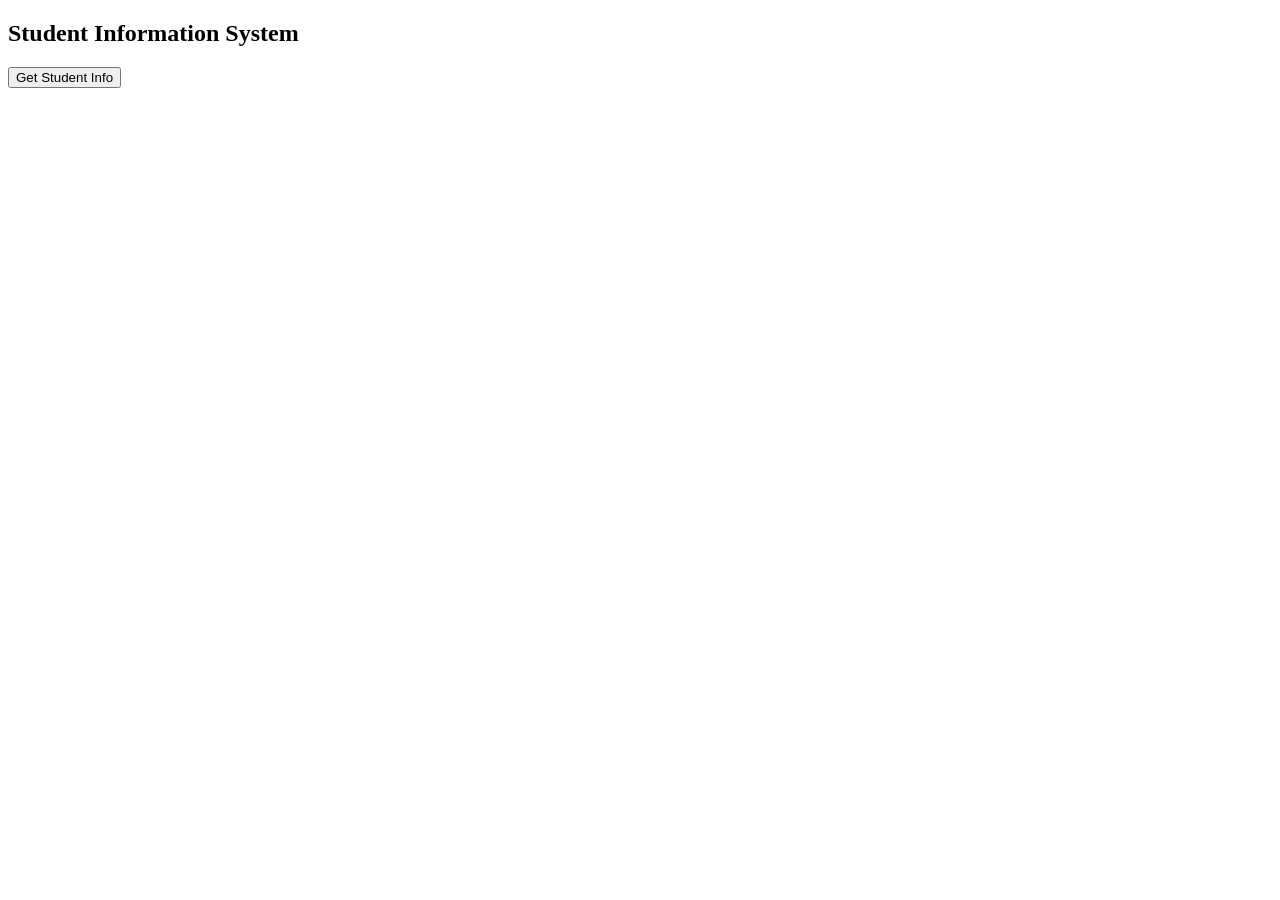
<file: Task4/index.html>
<!DOCTYPE html>
<html>
<head>
    <title>Student AJAX Project</title>
</head>
<body>

<h2>Student Information System</h2>

<button onclick="loadData()">Get Student Info</button>

<div id="result"></div>

<script src="script.js"></script>

</body>
</html>
</file>
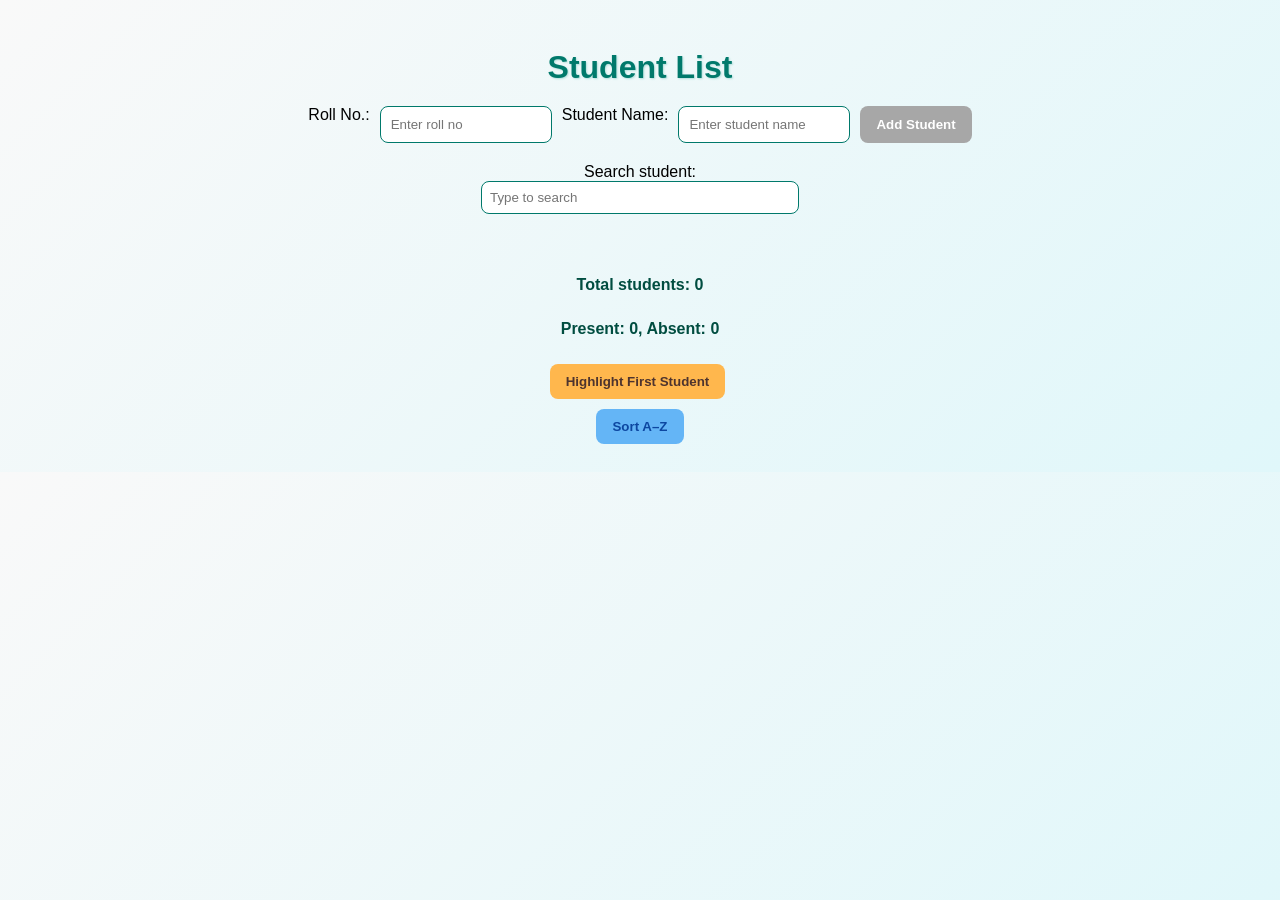
<file: jsDom.html>
<!DOCTYPE html>
<html lang="en">
<head>
<meta charset="UTF-8">
<title>Student List DOM Practice</title>
<link rel="stylesheet" href="jsDom.css">
</head>
<body>
<h1>Student List</h1>

<!-- Student Form -->
<form id="student-form">
  <label for="student-roll">Roll No.:</label>
  <input type="text" id="student-roll" placeholder="Enter roll no">
  <label for="student-name">Student Name:</label>
  <input type="text" id="student-name" placeholder="Enter student name">
  <button type="submit" id="add-btn" disabled>Add Student</button>
</form>

<!-- Search -->
<label for="search-student">Search student:</label>
<input type="text" id="search-student" placeholder="Type to search">

<!-- Student List -->
<ul id="student-list">
  <!-- New students will be added here -->
</ul>

<!-- Total and Attendance -->
<p id="total-students">Total students: 0</p>
<p id="attendance">Present: 0, Absent: 0</p>

<!-- Action Buttons -->
<button id="highlight-first">Highlight First Student</button>
<button id="sort-az">Sort A–Z</button>

<!-- JS file -->
<script src="JsDom.js"></script>
</body>
</html>
</file>
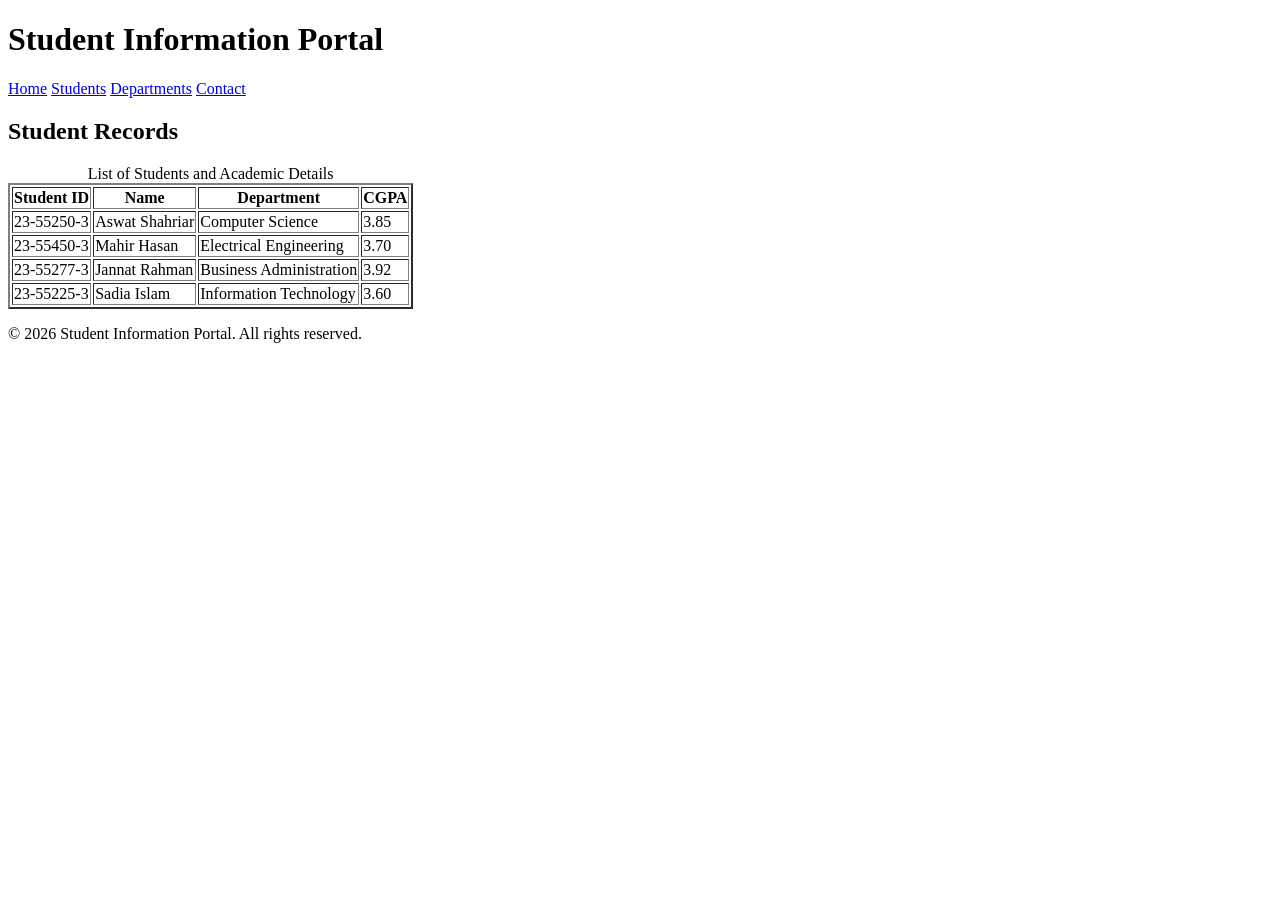
<file: Labtask3.html>
<!DOCTYPE html>
<html lang="en">
<head>
    <meta charset="UTF-8">
    <title>Tables and Semantic HTML5</title>
</head>
<body>

    <header>
        <h1>Student Information Portal</h1>
    </header>

    <nav>
        <a href="#">Home</a> 
        <a href="#">Students</a> 
        <a href="#">Departments</a> 
        <a href="#">Contact</a>
    </nav>

    <main>

        <section>
            <h2>Student Records</h2>

            <table border="2">
                <caption>List of Students and Academic Details</caption>

                <tr>
                    <th scope="col">Student ID</th>
                    <th scope="col">Name</th>
                    <th scope="col">Department</th>
                    <th scope="col">CGPA</th>
                </tr>

                <tr>
                    <td>23-55250-3</td>
                    <td>Aswat Shahriar</td>
                    <td>Computer Science</td>
                    <td>3.85</td>
                </tr>

                <tr>
                    <td>23-55450-3</td>
                    <td>Mahir Hasan</td>
                    <td>Electrical Engineering</td>
                    <td>3.70</td>
                </tr>

                <tr>
                    <td>23-55277-3</td>
                    <td>Jannat Rahman</td>
                    <td>Business Administration</td>
                    <td>3.92</td>
                </tr>

                <tr>
                    <td>23-55225-3</td>
                    <td>Sadia Islam</td>
                    <td>Information Technology</td>
                    <td>3.60</td>
                </tr>

            </table>

        </section>

    </main>

    <footer>
        <p>&copy; 2026 Student Information Portal. All rights reserved.</p>
    </footer>

</body>
</html>
</file>
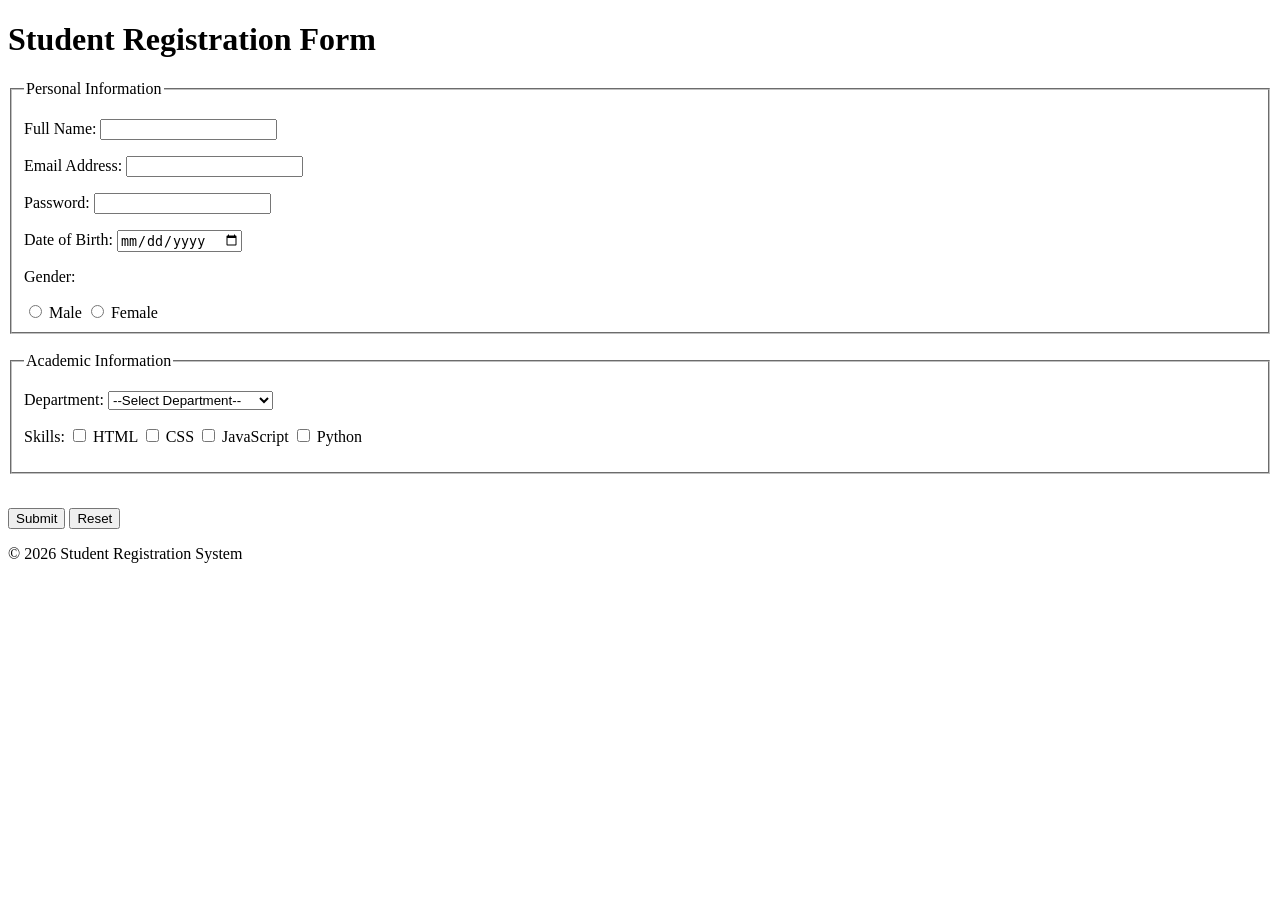
<file: Labtask4.html>
<!DOCTYPE html>
<html lang="en">
<head>
    <meta charset="UTF-8">
    <title>HTML Forms</title>
</head>
<body>

    <header>
        <h1>Student Registration Form</h1>
    </header>

    <main>

        <form action="#" method="post">


            <fieldset>
                <legend>Personal Information</legend>

                <p>
                    <label for="fullname">Full Name:</label>
                    <input type="text" id="fullname" name="fullname" required>
                </p>

                <p>
                    <label for="email">Email Address:</label>
                    <input type="email" id="email" name="email" required>
                </p>

                <p>
                    <label for="password">Password:</label>
                    <input type="password" id="password" name="password" required>
                </p>

                <p>
                    <label for="dob">Date of Birth:</label>
                    <input type="date" id="dob" name="dob">
                </p>

                <p>Gender:</p>
                
                <input type="radio" id="male" name="gender" value="male">
                <label for="male">Male</label>

                <input type="radio" id="female" name="gender" value="female">
                <label for="female">Female</label>

            </fieldset>

            <br>

            <fieldset>
                <legend>Academic Information</legend>

                <p>
                    <label for="department">Department:</label>
                    <select id="department" name="department">
                        <option value="">--Select Department--</option>
                        <option value="cse">Computer Science</option>
                        <option value="eee">Electrical Engineering</option>
                        <option value="bba">Business Administration</option>
                        <option value="it">Information Technology</option>
                    </select>
                </p>

                <p>Skills:

                <input type="checkbox" id="html" name="skills" value="html">
                <label for="html">HTML</label>

                <input type="checkbox" id="css" name="skills" value="css">
                <label for="css">CSS</label>

                <input type="checkbox" id="javascript" name="skills" value="javascript">
                <label for="javascript">JavaScript</label>

                <input type="checkbox" id="python" name="skills" value="python">
                <label for="python">Python</label>
                </p>

            </fieldset>

            <br>

            <p>
                <input type="submit" value="Submit">
                <input type="reset" value="Reset">
            </p>

        </form>

    </main>

    <footer>
        <p>&copy; 2026 Student Registration System</p>
    </footer>

</body>
</html>
</file>
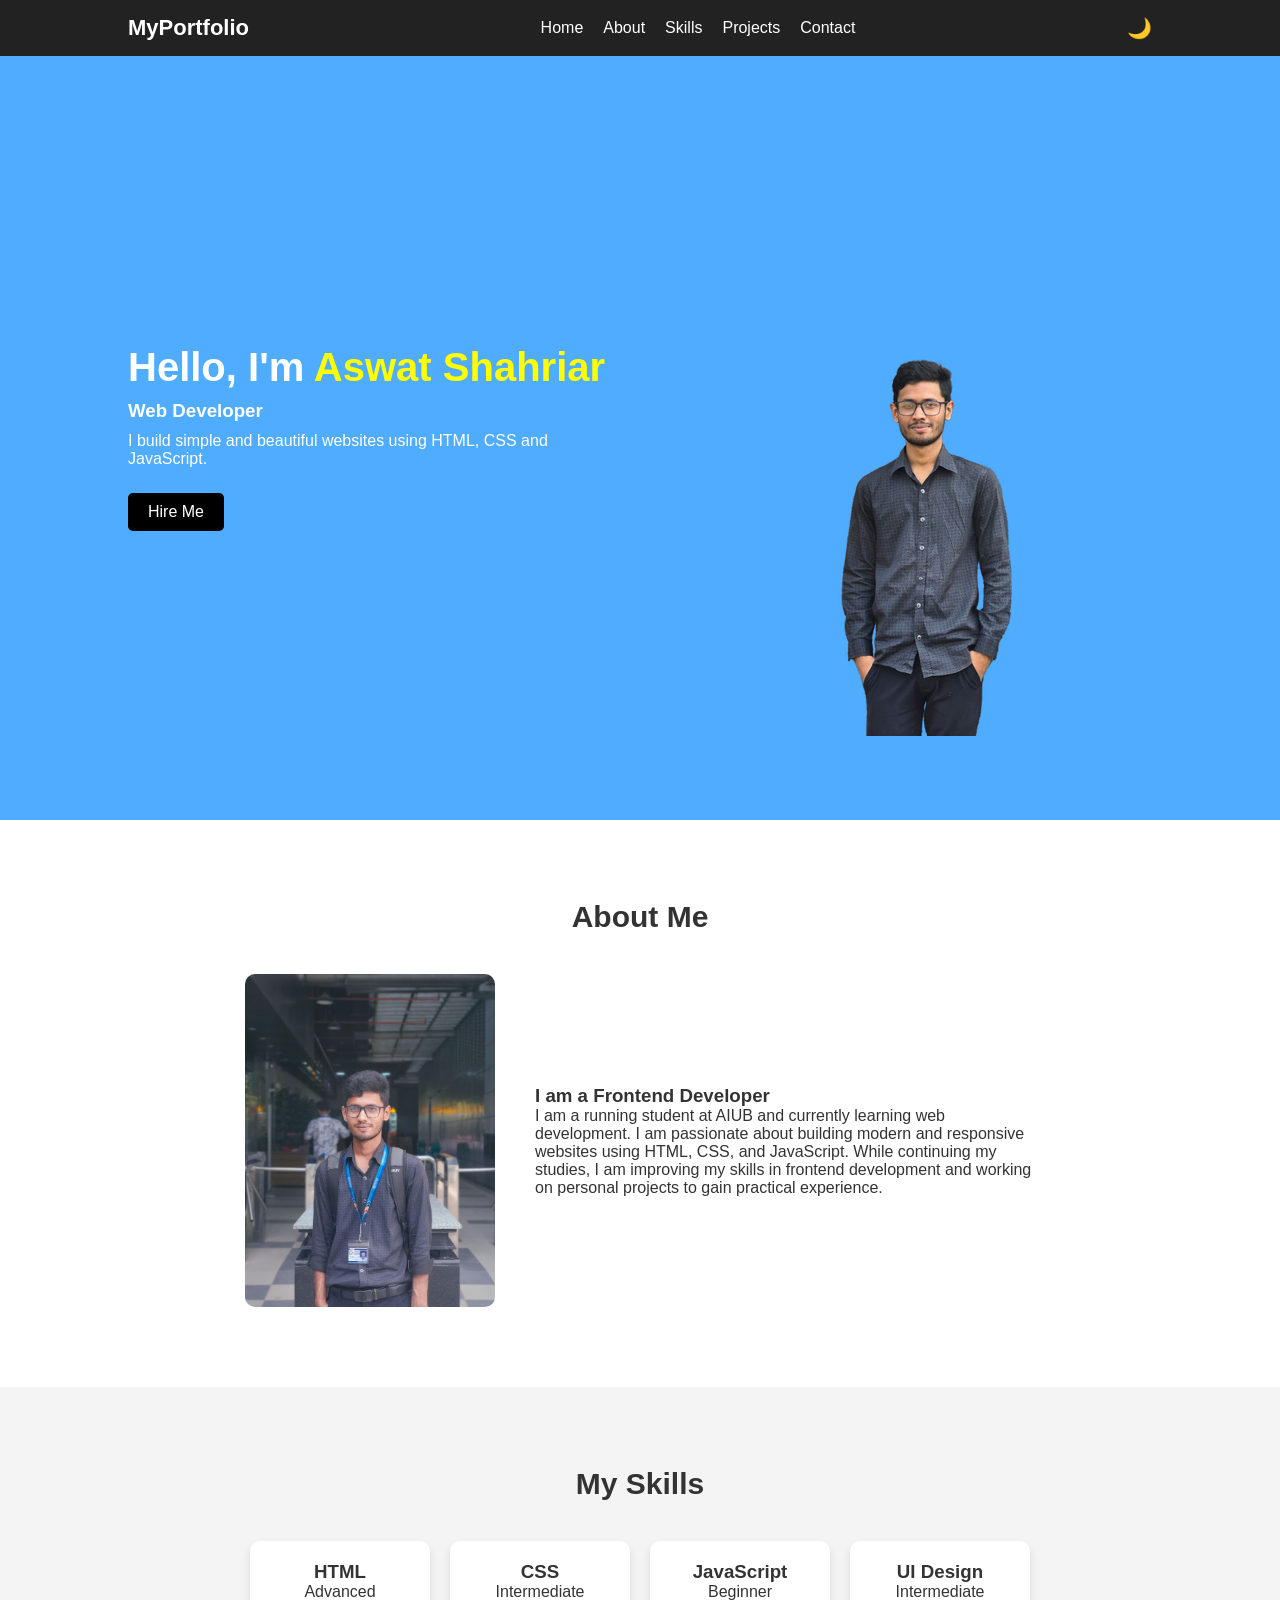
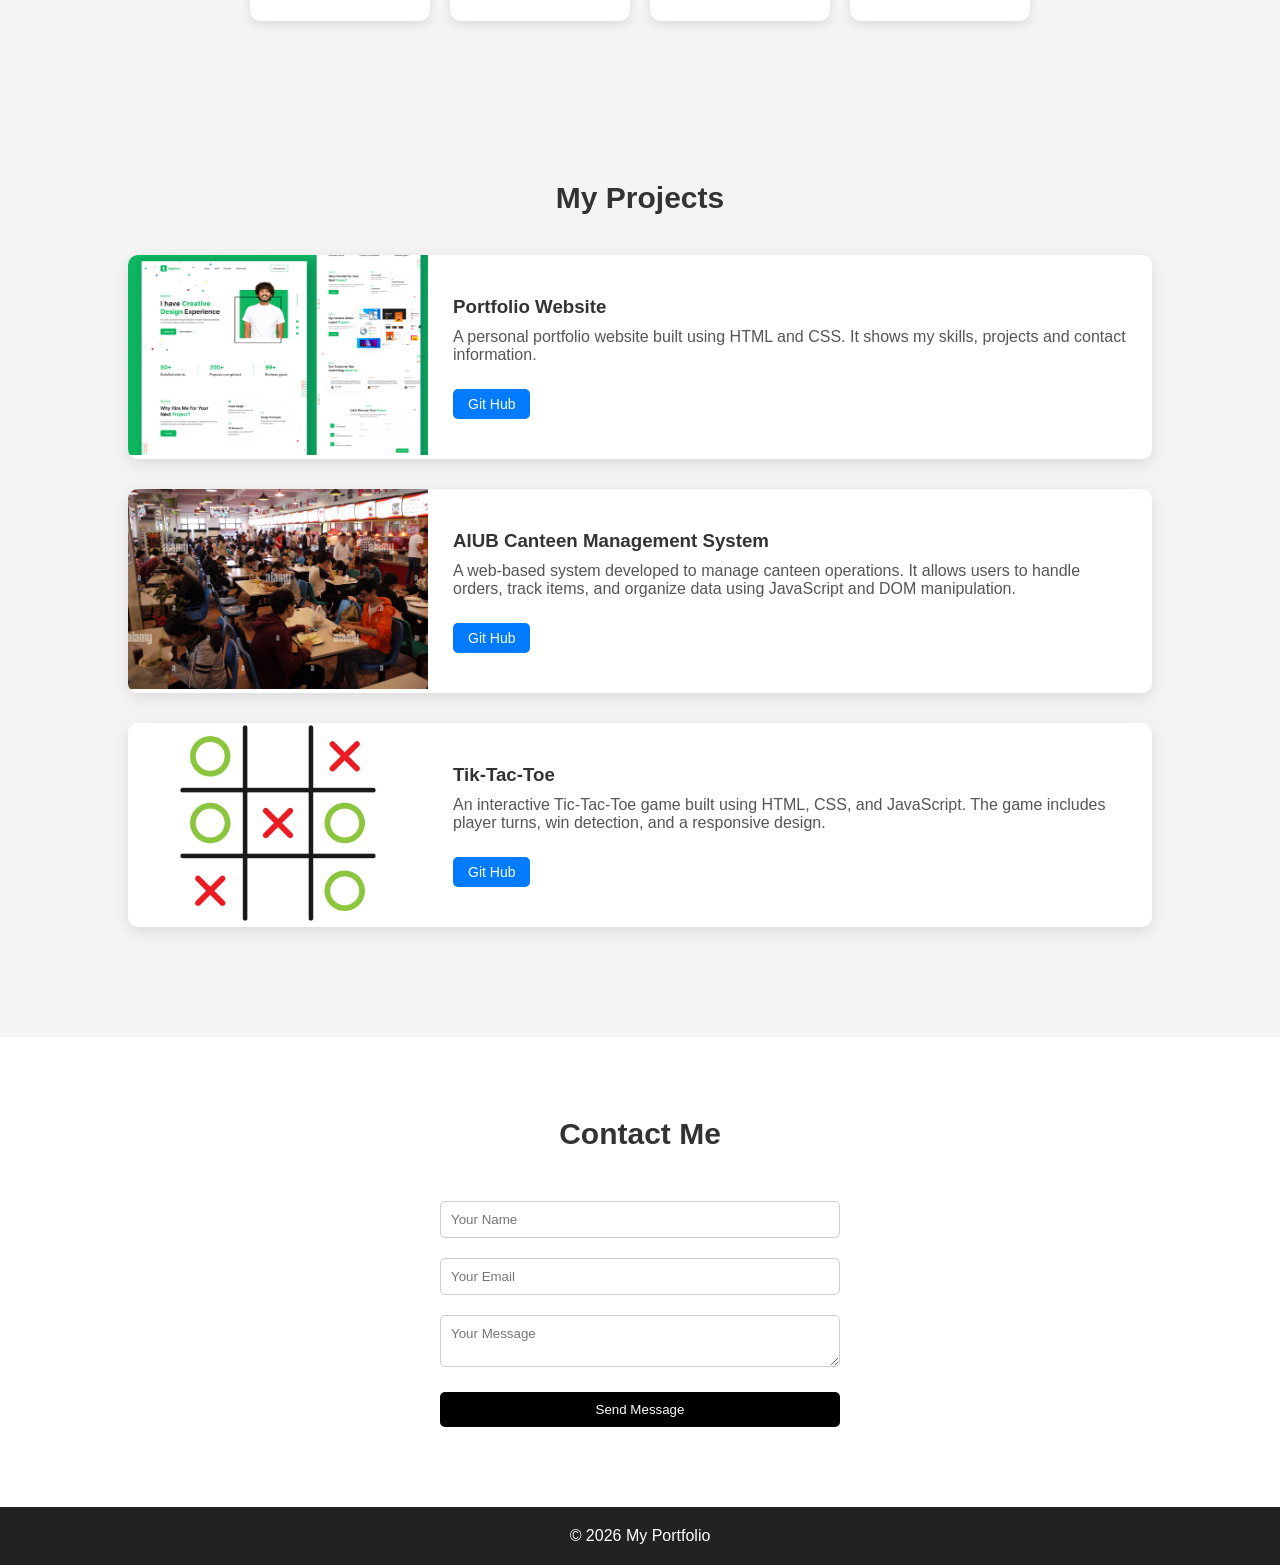
<file: porfulio.html>
<!DOCTYPE html>
<html lang="en">
<head>
<meta charset="UTF-8">
<meta name="viewport" content="width=device-width, initial-scale=1.0">

<title>My Portfolio</title>

<link rel="stylesheet" href="portfulio.css">

</head>

<body>

<!-- HEADER -->
<header>
<nav class="nav">

<h2 class="logo">MyPortfolio</h2>

<ul class="menu">
<li><a href="#home">Home</a></li>
<li><a href="#about">About</a></li>
<li><a href="#skills">Skills</a></li>
<li><a href="#projects">Projects</a></li>
<li><a href="#contact">Contact</a></li>
</ul>
<button id="darkToggle" class="dark-btn">🌙</button>
</nav>
</header>


<!-- HOME -->
<section id="home" class="home">

<div class="home-text">
<h1>Hello, I'm <span>Aswat Shahriar</span></h1>
<h3>Web Developer</h3>

<p>I build simple and beautiful websites using HTML, CSS and JavaScript.</p>

<a href="#contact" class="btn">Hire Me</a>
</div>

<div class="home-img">
<img src="profile.png" alt="profile">
</div>

</section>


<!-- ABOUT -->
<section id="about" class="about">

<h2 class="section-title">About Me</h2>

<div class="about-container">

<img src="img.jpeg" alt="about">

<div class="about-text">
<h3>I am a Frontend Developer</h3>

<p>
I am a running student at AIUB and currently learning web development.
I am passionate about building modern and responsive websites using
HTML, CSS, and JavaScript. While continuing my studies, I am improving
my skills in frontend development and working on personal projects to
gain practical experience.
</p>
</div>

</div>

</section>


<!-- SKILLS -->
<section id="skills" class="skills">

<h2 class="section-title">My Skills</h2>

<div class="skills-container">

<div class="skill">
<h3>HTML</h3>
<p>Advanced</p>
</div>

<div class="skill">
<h3>CSS</h3>
<p>Intermediate</p>
</div>

<div class="skill">
<h3>JavaScript</h3>
<p>Beginner</p>
</div>

<div class="skill">
<h3>UI Design</h3>
<p>Intermediate</p>
</div>

</div>

</section>


<section id="projects" class="projects">

<h2 class="section-title">My Projects</h2>

<div class="project">

<div class="project-img">
<img src="R (1).jpg" alt="project">
</div>

<div class="project-text">
<h3>Portfolio Website</h3>
<p>
A personal portfolio website built using HTML and CSS.
It shows my skills, projects and contact information.
</p>

<a href="#" class="btn-small">Git Hub</a>


</div>

</div>


<div class="project">

<div class="project-img">
<img src="R.jpg" alt="project">
</div>

<div class="project-text">
<h3>AIUB Canteen Management System</h3>
<p>
A web-based system developed to manage canteen operations.
It allows users to handle orders, track items, and organize data
using JavaScript and DOM manipulation.
</p>

<a href="#" class="btn-small">Git Hub</a>


</div>

</div>


<div class="project">

<div class="project-img">
<img src= "R(2).jpg" alt="project">
</div>

<div class="project-text">
<h3>Tik-Tac-Toe</h3>
<p>
An interactive Tic-Tac-Toe game built using HTML, CSS, and JavaScript.
The game includes player turns, win detection, and a responsive design.
</p>

<a href="#" class="btn-small">Git Hub</a>


</div>

</div>

</section>


<!-- CONTACT -->
<section id="contact" class="contact">

<h2 class="section-title">Contact Me</h2>

<form class="contact-form">

<input type="text" placeholder="Your Name">

<input type="email" placeholder="Your Email">

<textarea placeholder="Your Message"></textarea>

<button class="btn">Send Message</button>

</form>

</section>


<!-- FOOTER -->
<footer>

<p>© 2026 My Portfolio</p>

</footer>

<script src="portfulio.js"></script>

</body>
</html>
</file>
<file: jsDom.css>
/* General body style */
body {
  font-family: 'Segoe UI', Tahoma, Geneva, Verdana, sans-serif;
  background: linear-gradient(135deg, #f9f9f9, #e0f7fa);
  padding: 20px;
  display: flex;
  flex-direction: column;
  align-items: center;
}

/* Heading */
h1 {
  text-align: center;
  color: #00796b;
  text-shadow: 1px 1px 2px #b2dfdb;
  margin-bottom: 20px;
}

/* Form styling */
form {
  display: flex;
  flex-wrap: wrap;
  gap: 10px;
  justify-content: center;
  margin-bottom: 20px;
}

input[type="text"] {
  padding: 10px;
  width: 150px;
  border-radius: 8px;
  border: 1px solid #00796b;
  outline: none;
  transition: 0.3s;
}

input[type="text"]:focus {
  border-color: #004d40;
  box-shadow: 0 0 5px #004d40;
}

button {
  padding: 10px 16px;
  border-radius: 8px;
  border: none;
  cursor: pointer;
  transition: 0.3s;
  font-weight: bold;
}

/* Add student button */
#add-btn {
  background: #00796b;
  color: white;
}

#add-btn:disabled {
  background: #a7a7a7;
  cursor: not-allowed;
}

/* Action buttons */
#highlight-first {
  background: #ffb74d;
  color: #4e342e;
  margin-top: 10px;
  margin-right: 5px;
}

#sort-az {
  background: #64b5f6;
  color: #0d47a1;
  margin-top: 10px;
}

/* Search input */
#search-student {
  padding: 8px;
  width: 300px;
  margin-bottom: 20px;
  border-radius: 8px;
  border: 1px solid #00796b;
  outline: none;
  transition: 0.3s;
}

#search-student:focus {
  border-color: #004d40;
  box-shadow: 0 0 5px #004d40;
}

/* Student list styling */
#student-list {
  list-style: none;
  padding: 0;
  width: 100%;
  max-width: 600px;
}

/* Individual student items */
.student-item {
  background: #ffffff;
  padding: 12px 16px;
  margin-bottom: 12px;
  display: flex;
  justify-content: space-between;
  align-items: center;
  border-radius: 12px;
  border-left: 5px solid #00796b;
  box-shadow: 0 2px 6px rgba(0,0,0,0.1);
  transition: transform 0.2s, box-shadow 0.2s;
}

.student-item:hover {
  transform: translateY(-3px);
  box-shadow: 0 4px 12px rgba(0,0,0,0.2);
}

.student-item span {
  flex: 1;
  font-size: 16px;
  font-weight: 500;
  margin-left: 10px;
}

/* Buttons inside student item */
.btn-edit {
  background: #4caf50;
  color: white;
  margin-left: 5px;
}

.btn-edit:hover {
  background: #388e3c;
}

.btn-delete {
  background: #f44336;
  color: white;
  margin-left: 5px;
}

.btn-delete:hover {
  background: #d32f2f;
}

/* Present checkbox style */
.student-item input[type="checkbox"] {
  width: 18px;
  height: 18px;
  cursor: pointer;
  accent-color: #00796b;
}

/* Highlight style */
.highlight {
  border-left: 5px solid #ff9800;
  background: #fff8e1 !important;
}

/* Present/absent styles */
.present {
  background-color: #c8e6c9;
  border-left: 5px solid #2e7d32;
}

/* Total & Attendance text */
#total-students, #attendance {
  font-weight: bold;
  font-size: 16px;
  margin-top: 10px;
  color: #004d40;
}
</file>
<file: portfulio.css>
/* RESET */
*{
margin:0;
padding:0;
box-sizing:border-box;
font-family:Arial;
}

body{
background:#f4f4f4;
color:#333;
}

/* HEADER */

header{
background:#222;
padding:15px 0;
}

.nav{
display:flex;
justify-content:space-between;
align-items:center;
width:80%;
margin:auto;
color:white;
}

.logo{
font-size:22px;
}

.menu{
display:flex;
list-style:none;
}

.menu li{
margin-left:20px;
}

.menu a{
color:white;
text-decoration:none;
font-size:16px;
}

.menu a.active{
color:#00c3ff;
font-weight:bold;
}

.menu a:hover{
color:#00c3ff;
}

/* HOME */

.home{
display:flex;
align-items:center;
justify-content:space-between;
padding:80px 10%;
background-color:#4facfe;
color:white;
}

.home-text{
max-width:500px;
}

.home-text h1{
font-size:40px;
margin-bottom:10px;
}

.home-text span{
color:yellow;
}

.home-text p{
margin:10px 0;
}



/* BUTTON */

.btn{
display:inline-block;
margin-top:15px;
padding:10px 20px;
background:black;
color:white;
text-decoration:none;
border-radius:5px;
}

.btn:hover{
background:#333;
}

.btn-small{
display:inline-block;
margin-top:10px;
padding:6px 15px;
background:#007bff;
color:white;
text-decoration:none;
border-radius:5px;
}

/* SECTION TITLE */

.section-title{
text-align:center;
font-size:30px;
margin-bottom:40px;
}

/* ABOUT */

.about{
padding:80px 10%;
background:white;
}

.about-container{
display:flex;
align-items:center;
justify-content:center;
gap:40px;
flex-wrap:wrap;
}

.about-container img{
width:250px;
border-radius:10px;
}

.about-text{
max-width:500px;
}

/* SKILLS */

.skills{
padding:80px 10%;
text-align:center;
}

.skills-container{
display:flex;
justify-content:center;
flex-wrap:wrap;
gap:20px;
}

.skill{
background:white;
padding:20px;
width:180px;
border-radius:10px;
box-shadow:0 4px 10px rgba(0,0,0,0.1);
}

/* PROJECTS */

.projects{
padding:80px 10%;
background:#f4f4f4;
}

.project{
display:flex;
align-items:center;
background:white;
margin-bottom:30px;
border-radius:10px;
overflow:hidden;
box-shadow:0 5px 15px rgba(0,0,0,0.1);
transition:0.3s;
}

.project:hover{
transform:translateY(-5px);
}

.project-img img{
width:300px;
height:200px;
object-fit:cover;
}

.project-text{
padding:25px;
}

.project-text h3{
margin-bottom:10px;
}

.project-text p{
margin-bottom:15px;
color:#555;
}

.btn-small{
display:inline-block;
padding:7px 15px;
margin-right:10px;
background:#007bff;
color:white;
text-decoration:none;
border-radius:5px;
font-size:14px;
}

.btn-small:hover{
background:#0056b3;
}

/* CONTACT */

.contact{
padding:80px 10%;
background:white;
text-align:center;
}

.contact-form{
display:flex;
flex-direction:column;
max-width:400px;
margin:auto;
}

.contact-form input,
.contact-form textarea{
padding:10px;
margin:10px 0;
border:1px solid #ccc;
border-radius:5px;
}

.contact-form button{
padding:10px;
border:none;
background:black;
color:white;
border-radius:5px;
}

/* FOOTER */

footer{
text-align:center;
padding:20px;
background:#222;
color:white;
}

/* MOBILE */

@media(max-width:768px){

.home{
flex-direction:column;
text-align:center;
}

.home-img{
margin-top:20px;
}

.about-container{
flex-direction:column;
text-align:center;
}

}

.dark-btn{
background:none;
border:none;
color:white;
font-size:20px;
cursor:pointer;
}

/* DARK MODE */

body.dark{
background:#121212;
color:#ffffff;
}

/* Sections */
body.dark .about,
body.dark .skills,
body.dark .contact{
background:#1e1e1e;
}

/* Projects */
body.dark .projects{
background:#181818;
}

body.dark .project{
background:#222;
color:white;
}

/* Header */
body.dark header{
background:#000;
}

body.dark .menu a{
color:white;
}

/* Buttons */
body.dark .btn,
body.dark .btn-small{
background:#00c3ff;
color:black;
}

body.dark footer{
background:#000;
}
</file>
